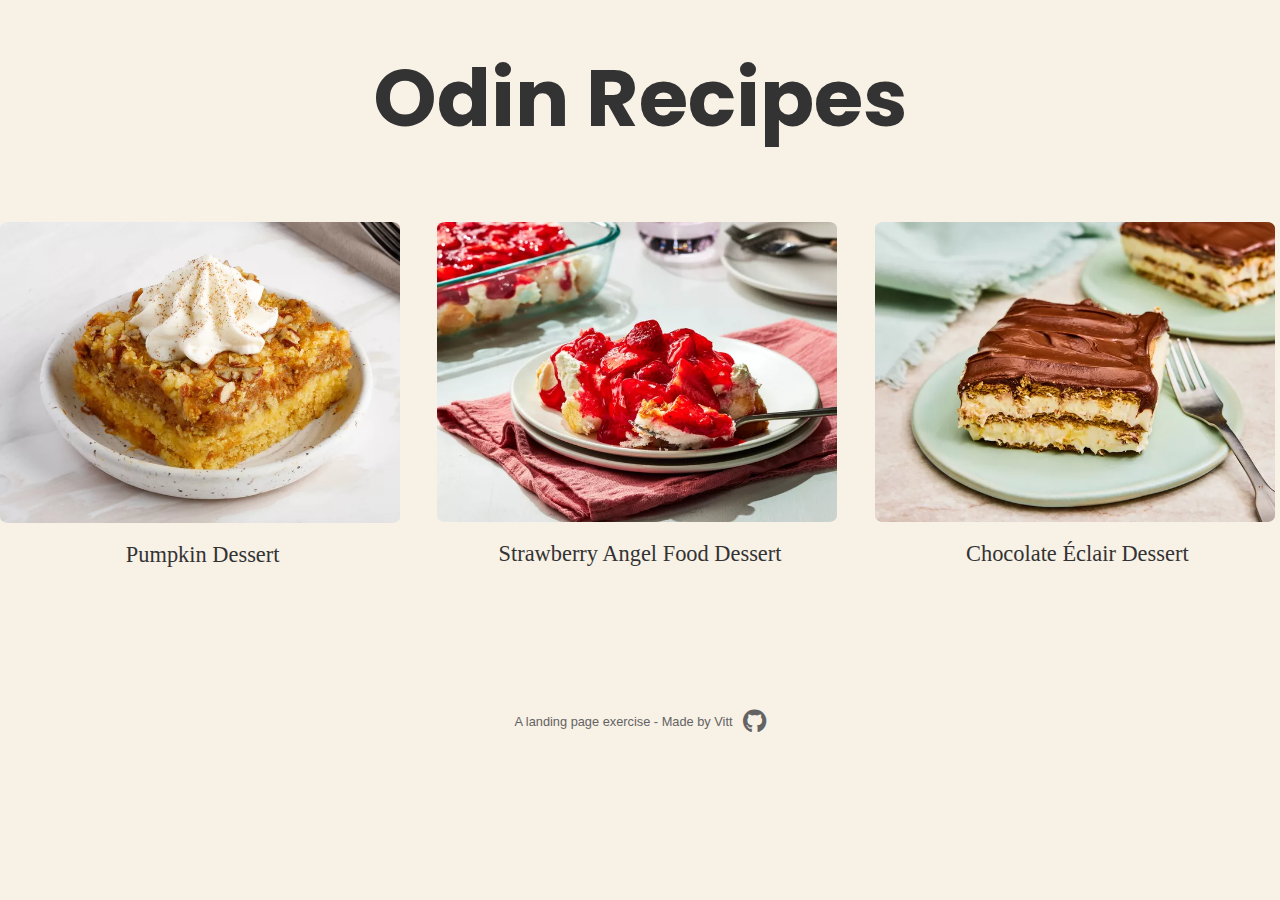
<file: index.html>
<!DOCTYPE html>
<html lang="en">
<head>
    <meta charset="UTF-8">
    <meta name="viewport" content="width=device-width, initial-scale=1.0">
    <title>Odin Recipes</title>
    <link rel="stylesheet" href="https://cdnjs.cloudflare.com/ajax/libs/font-awesome/5.15.4/css/all.min.css">
    <link href="https://fonts.googleapis.com/css2?family=Poppins:wght@400;700&display=swap" rel="stylesheet">
    <link rel="stylesheet" href="./css/landing-page.css">
</head>
<body>
    <h1>Odin Recipes</h1>
    <div class="recipe-grid">
        <a href="./recipes/pumpkin-dessert.html" target="_blank">
            <img src="./img/20389-pumpkin-dessert-VAT-hero-4x3-1-e722fca6f6f748259615bfaf1d3d5a76.jpg" alt="A beautiful Pumpkin Dessert">
            <p class="recipe-title">Pumpkin Dessert</p>
        </a>
        <a href="./recipes/strawberry-angel-food-dessert.html" target="_blank">
            <img src="./img/AR-22137-Strawberry-Angel-Food-Dessert-4x3-7d658d0858f141fb8637f6a6472c84ef.jpg" alt="A beautiful Pumpkin Dessert">
            <p class="recipe-title">Strawberry Angel Food Dessert</p>
        </a>
        <a href="./recipes/chocolate-eclair-dessert.html" target="_blank">
            <img src="./img/AR-19009-chocolate-eclair-dessert-DDMFS-beauty-4x3-f030271f65164709972ff0bb65177d4b.jpg" alt="A beautiful Pumpkin Dessert">
            <p class="recipe-title">Chocolate Éclair Dessert</p>
        </a>
    </div>
    <footer>
        <div class="footer-content">
            <p>A landing page exercise - Made by Vitt </p>
            <a href="https://github.com/Vittv" target="_blank" class="github-icon">
                <i class="fab fa-github"></i>
            </a>
        </div>
    </footer>
</body>
</html>
</file>
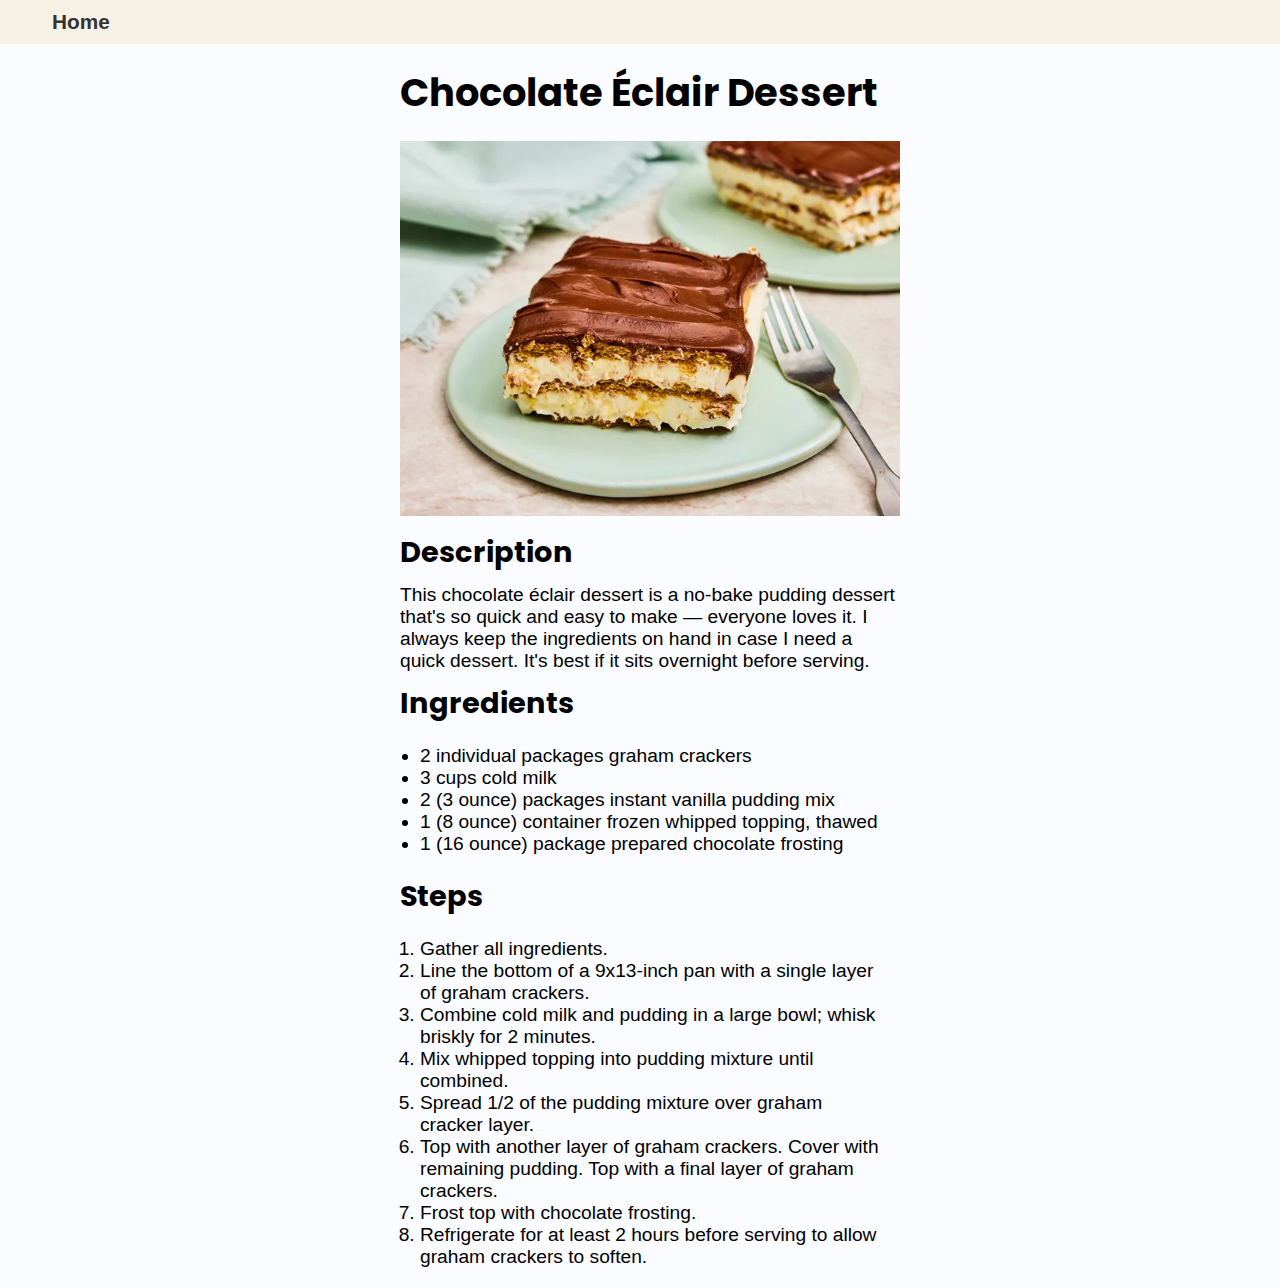
<file: recipes/chocolate-eclair-dessert.html>
<!DOCTYPE html>
<html lang="en">
<head>
    <meta charset="UTF-8">
    <meta name="viewport" content="width=device-width, initial-scale=1.0">
    <link href="https://fonts.googleapis.com/css2?family=Poppins:wght@400;700&display=swap" rel="stylesheet">
    <link rel="stylesheet" href="../css/recipes.css">
    <title>Chocolate Éclair Dessert Recipe</title>
</head>
<body>
    <nav>
        <a href="../index.html">Home</a>
    </nav>
    <div class="container">
        <h1>Chocolate Éclair Dessert</h1>
        <img src="../img/AR-19009-chocolate-eclair-dessert-DDMFS-beauty-4x3-f030271f65164709972ff0bb65177d4b.jpg" alt="A scrumptious Chocolate Éclair Dessert" width="340" height="260">
        <h2 id="description">Description</h2>
        <p>This chocolate éclair dessert is a no-bake pudding dessert that's so quick and easy to make — everyone loves it. I always keep the ingredients on hand in case I need a quick dessert. It's best if it sits overnight before serving.</p>
        <h2>Ingredients</h2>
        <ul>
            <li>2 individual packages graham crackers</li>
            <li>3 cups cold milk</li>
            <li>2 (3 ounce) packages instant vanilla pudding mix</li>
            <li>1 (8 ounce) container frozen whipped topping, thawed</li>
            <li>1 (16 ounce) package prepared chocolate frosting</li>        
        </ul>
        <h2>Steps</h2>
        <ol class="steps">
            <li>Gather all ingredients.</li>
            <li>Line the bottom of a 9x13-inch pan with a single layer of graham crackers.</li>        
            <li>Combine cold milk and pudding in a large bowl; whisk briskly for 2 minutes.</li>
            <li>Mix whipped topping into pudding mixture until combined.</li>
            <li>Spread 1/2 of the pudding mixture over graham cracker layer.</li>
            <li>Top with another layer of graham crackers. Cover with remaining pudding. Top with a final layer of graham crackers.</li>
            <li>Frost top with chocolate frosting.</li>
            <li>Refrigerate for at least 2 hours before serving to allow graham crackers to soften.</li>
        </ol>
    </div>
</body>
</html>
</file>
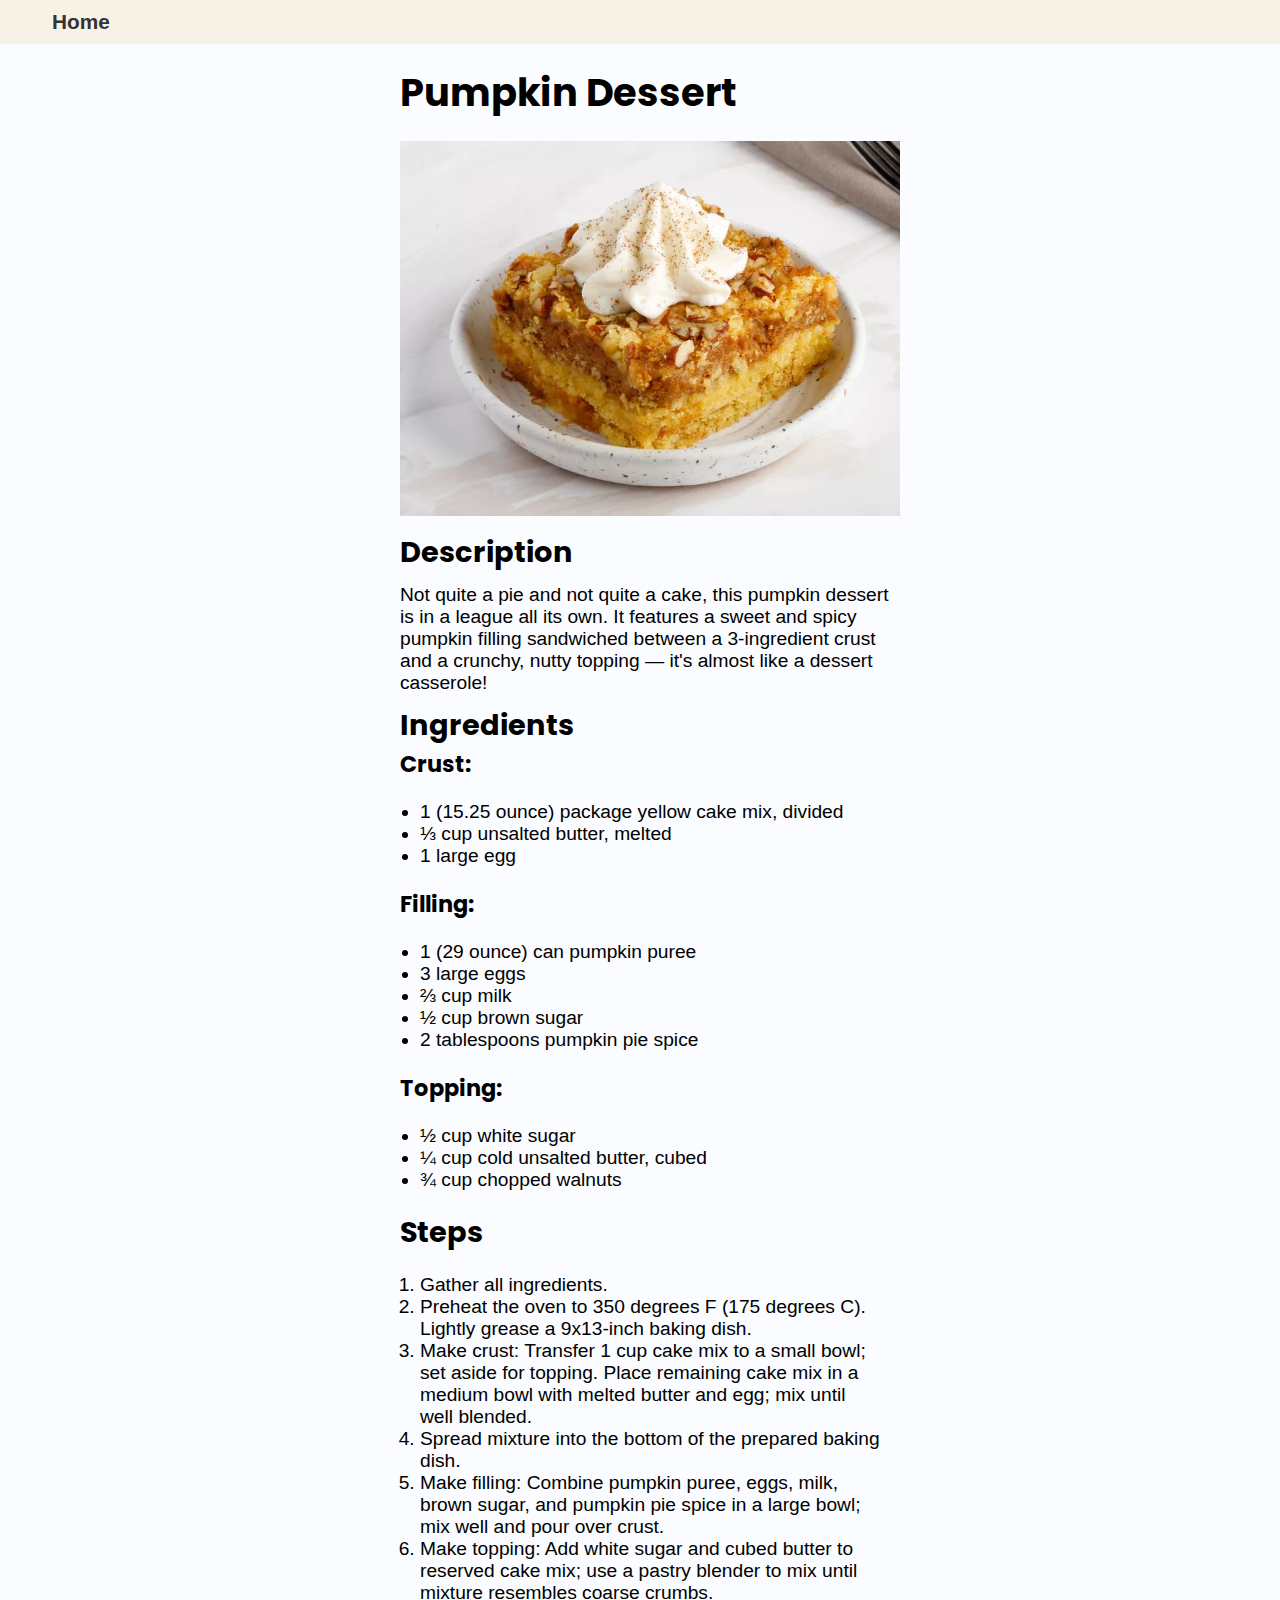
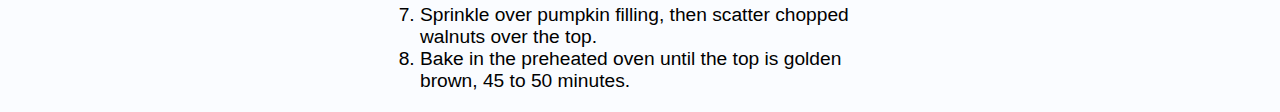
<file: recipes/pumpkin-dessert.html>
<!DOCTYPE html>
<html lang="en">
<head>
    <meta charset="UTF-8">
    <meta name="viewport" content="width=device-width, initial-scale=1.0">
    <link href="https://fonts.googleapis.com/css2?family=Poppins:wght@400;700&display=swap" rel="stylesheet">
    <link rel="stylesheet" href="../css/recipes.css">
    <title>Pumpkin Dessert Recipe</title>
</head>
<body>
    <nav>
        <a href="../index.html">Home</a>
    </nav>
    <div class="container">
        <h1>Pumpkin Dessert</h1>
        <img src="../img/20389-pumpkin-dessert-VAT-hero-4x3-1-e722fca6f6f748259615bfaf1d3d5a76.jpg" alt="A beautiful Pumpkin Dessert" width="340" height="260">
        <h2 id="description">Description</h2>
        <p>Not quite a pie and not quite a cake, this pumpkin dessert is in a league all its own. It features a sweet and spicy pumpkin filling sandwiched between a 3-ingredient crust and a crunchy, nutty topping — it's almost like a dessert casserole!</p>
        <h2>Ingredients</h2>
        <h3>Crust:</h3>
        <ul>
            <li>1 (15.25 ounce) package yellow cake mix, divided</li>        
            <li>⅓ cup unsalted butter, melted</li>
            <li>1 large egg</li>
        </ul>
        <h3>Filling:</h3>
        <ul>
            <li>1 (29 ounce) can pumpkin puree</li>
            <li>3 large eggs</li>
            <li>⅔ cup milk</li>
            <li>½ cup brown sugar</li>
            <li>2 tablespoons pumpkin pie spice</li>        
        </ul>
        <h3>Topping:</h3>
        <ul>
            <li>½ cup white sugar</li>        
            <li>¼ cup cold unsalted butter, cubed</li>        
            <li>¾ cup chopped walnuts</li>        
        </ul>
        <h2>Steps</h2>
        <ol class="steps">
            <li>Gather all ingredients.</li>
            <li>Preheat the oven to 350 degrees F (175 degrees C). Lightly grease a 9x13-inch baking dish.</li>
            <li>Make crust: Transfer 1 cup cake mix to a small bowl; set aside for topping. Place remaining cake mix in a medium bowl with melted butter and egg; mix until well blended.</li>
            <li>Spread mixture into the bottom of the prepared baking dish.</li>
            <li>Make filling: Combine pumpkin puree, eggs, milk, brown sugar, and pumpkin pie spice in a large bowl; mix well and pour over crust.</li>
            <li>Make topping: Add white sugar and cubed butter to reserved cake mix; use a pastry blender to mix until mixture resembles coarse crumbs.</li>
            <li>Sprinkle over pumpkin filling, then scatter chopped walnuts over the top.</li>
            <li>Bake in the preheated oven until the top is golden brown, 45 to 50 minutes.</li>      
        </ol>
    </div>
</body>
</html>
</file>
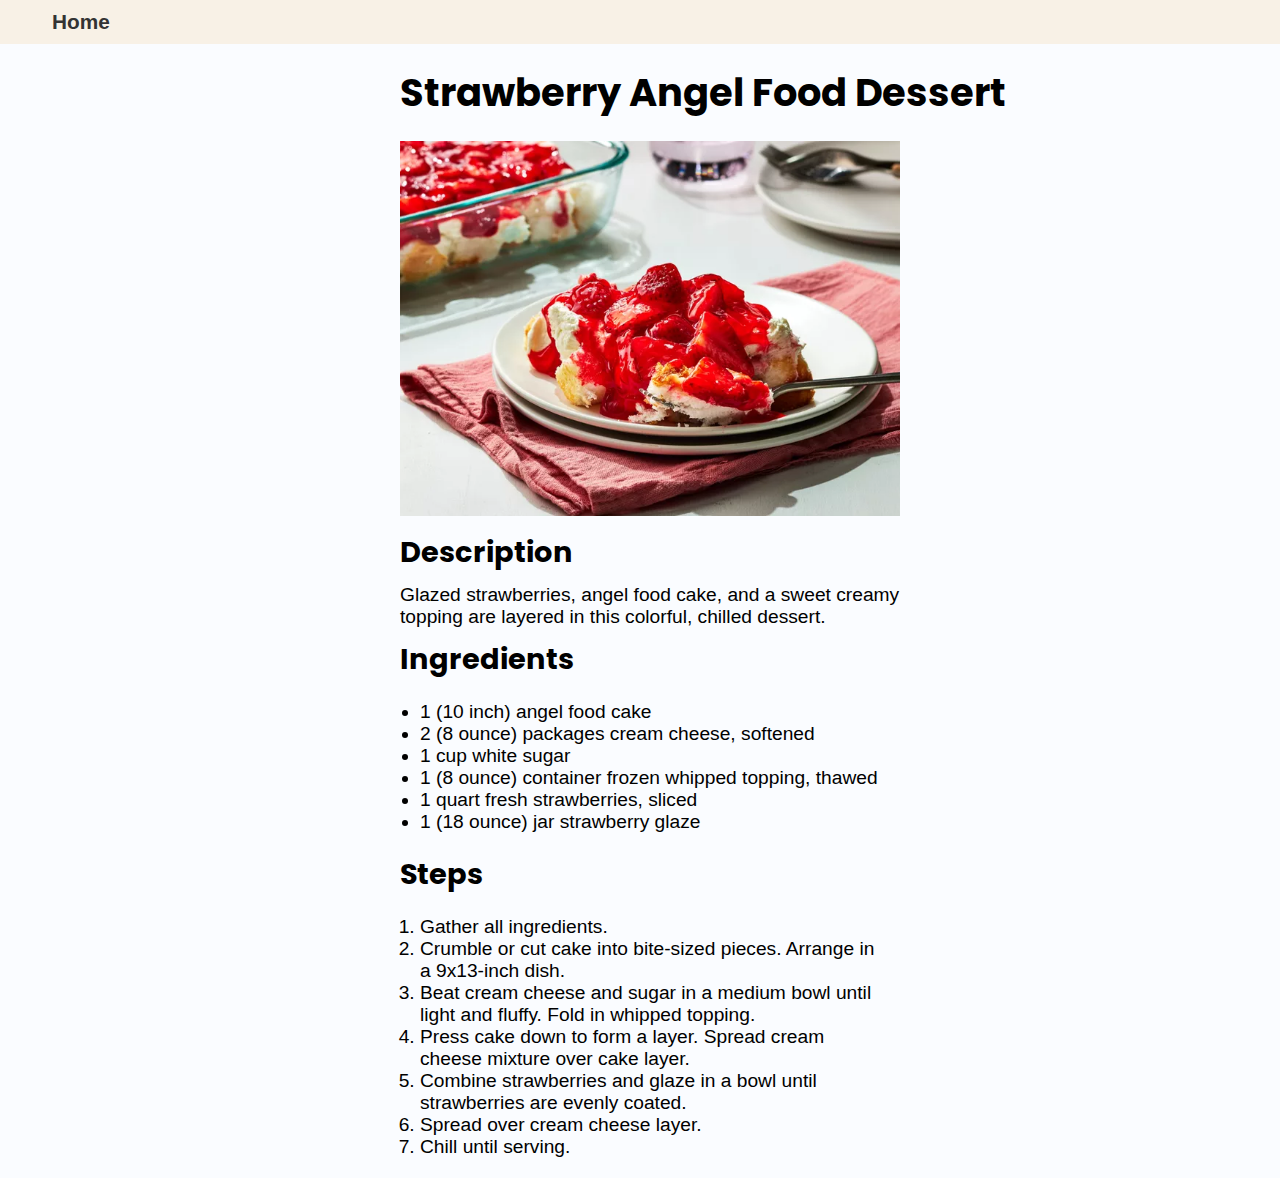
<file: recipes/strawberry-angel-food-dessert.html>
<!DOCTYPE html>
<html lang="en">
<head>
    <meta charset="UTF-8">
    <meta name="viewport" content="width=device-width, initial-scale=1.0">
    <link href="https://fonts.googleapis.com/css2?family=Poppins:wght@400;700&display=swap" rel="stylesheet">
    <link rel="stylesheet" href="../css/recipes.css">
    <title>Strawberry Angel Food Dessert Recipe</title>
</head>
<body>
    <nav>
        <a href="../index.html">Home</a>
    </nav>
    <div class="container">
        <h1>Strawberry Angel Food Dessert</h1>
        <img src="../img/AR-22137-Strawberry-Angel-Food-Dessert-4x3-7d658d0858f141fb8637f6a6472c84ef.jpg" alt="A delicious Strawberry Angel Food Dessert" width="340" height="260">
        <h2 id="description">Description</h2>
        <p>Glazed strawberries, angel food cake, and a sweet creamy topping are layered in this colorful, chilled dessert.</p>
        <h2>Ingredients</h2>
        <ul>
            <li>1 (10 inch) angel food cake</li>
            <li>2 (8 ounce) packages cream cheese, softened</li>        
            <li>1 cup white sugar</li>
            <li>1 (8 ounce) container frozen whipped topping, thawed</li>
            <li>1 quart fresh strawberries, sliced</li>
            <li>1 (18 ounce) jar strawberry glaze</li>        
        </ul>
        <h2>Steps</h2>
        <ol class="steps">
            <li>Gather all ingredients.</li>
            <li>Crumble or cut cake into bite-sized pieces. Arrange in a 9x13-inch dish.</li>        
            <li>Beat cream cheese and sugar in a medium bowl until light and fluffy. Fold in whipped topping.</li>
            <li>Press cake down to form a layer. Spread cream cheese mixture over cake layer.</li>
            <li>Combine strawberries and glaze in a bowl until strawberries are evenly coated.</li>
            <li>Spread over cream cheese layer.</li>
            <li>Chill until serving.</li>
        </ol>
    </div>
</body>
</html>
</file>
<file: css/landing-page.css>
* {
    margin: 0;
    padding: 0;
    box-sizing: border-box;
}

body {
    display: flex;
    flex-direction: column;
    align-items: center;
    justify-content: center;
    font-size: 1.6rem;
    background-color: rgb(248, 241, 230);
}

h1 {
    font-size: 5rem;
    font-family: 'Poppins', sans-serif;
    padding: 3%;
    color:rgb(51, 51, 51);
}

.recipe-grid {
    display: grid;
    grid-template-columns: repeat(auto-fit, minmax(320px, 1fr));
    grid-gap: 2rem;
    width: 100%;
    max-width: 1280px;
    margin: 0 auto;
    padding-top: 2%;
}

img {
    width: 400px;
    height: auto;
    border-radius: 2%;
    transition: transform 0.3s ease;
}

img:hover {
    transform: scale(1.05);
}

.recipe-grid a {
    text-decoration: none;
}

.recipe-title {
    text-align: center;
    color: rgb(51, 51, 51);
    text-decoration: none;
    padding: 3%;
    font-family:'Times New Roman', Times, serif;
    font-size: 1.4rem;
}

footer {
    font-size: 0.8rem;
    font-family:'Segoe UI', Tahoma, Geneva, Verdana, sans-serif;
    color: rgb(100, 99, 99);
    padding: 5%;
    padding-top: 10%;
}

.footer-content {
    display: flex;
    align-items: center;
}

.github-icon {
    margin-left: 10px;
    color: rgb(100, 99, 99);
    text-decoration: none;
    font-size: 1.5rem;
}

.github-icon:hover {
    color: #000;
}

@media screen and (max-width: 980px) {
    
    h1 {
        font-size: 3.3rem;
    }

    .recipe-grid {
        display: flex;
        flex-direction: column;
        align-items: center;
        justify-content: center;
        font-size: 1.6rem;
    }

    img {
        width: 350px;
        height: auto;
        margin-top: 10%;
    }

}
</file>
<file: css/recipes.css>
* {
    margin: 0;
    padding: 0;
    box-sizing: border-box;
}

nav {
    background-color: rgb(248, 241, 230);
    font-size: 1.3rem;
    padding: 10px;
}

a {
    text-decoration: none;
    color: rgb(51, 51, 51);
    font-family: sans-serif;
    font-weight: bold;
    background-color: rgb(248, 241, 230);
    margin-left: 42px;
}

a:hover {
    color: #aa6812;
}

body {
    align-items: left;
    font-size: 1.2rem;
    font-family: sans-serif;
    background-color: rgb(250, 252, 255);
}

.container {
    padding-left: 400px;
}

img {
    width: 500px;
    height: auto;
}

p {
    width: 500px;
    margin-bottom: 10px;
}

h1 {
    padding-top: 20px;
    padding-bottom: 20px;
}

h1,
h2,
h3 {
    font-family: 'Poppins', sans-serif;
}

#description {
    padding-top: 10px;
    padding-bottom: 10px;
}

ul,
ol {
    padding: 20px;
}

.steps {
    width: 500px;
}

@media screen and (max-width: 980px) {
    
    .container {
        padding-left: 2%;
    }

    p,
    ul,
    ol,
    .steps {
        width: 350px;
    }
    
    img {
        width: 350px;
        height: auto;
    }
}
</file>
